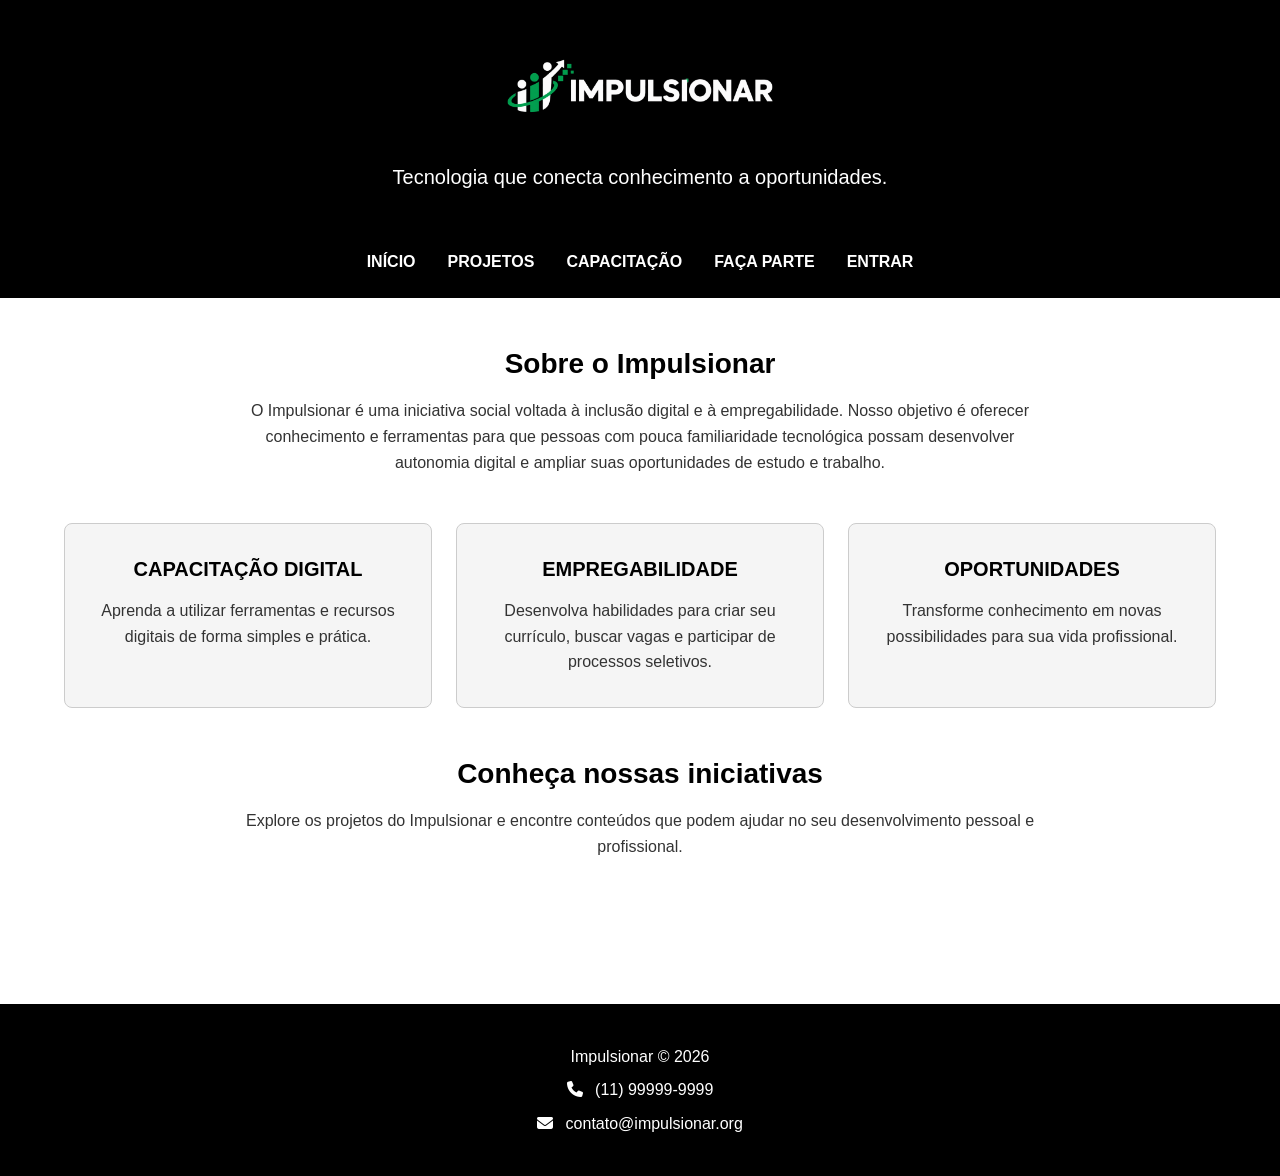
<file: html/index.html>
<!DOCTYPE html>
<html lang="pt-BR">
<head>
  <meta charset="UTF-8">
  <meta name="viewport" content="width=device-width, initial-scale=1.0">
  <title>Impulsionar | Inclusão Digital e Empregabilidade</title>
  <link rel="stylesheet" href="../css/style.css">
  <link rel="stylesheet" href="../css/formularios.css">
  <link rel="stylesheet" href="https://cdnjs.cloudflare.com/ajax/libs/font-awesome/6.5.2/css/all.min.css">
  <script type="module" src="../js/script.js"></script>
</head>
<body>

  <header class="cabecalho">
    <h1>
      <img src="../imagens/logo_projeto_impulsionar.png" alt="Impulsionar">
    </h1>
    <p class="subtitulo">Tecnologia que conecta conhecimento a oportunidades.</p>
  </header>

  <nav class="menu" aria-label="Menu principal">
    <button type="button" class="menu-hamburguer" aria-label="Menu" aria-controls="menu-principal" aria-expanded="false">☰</button>

    <ul class="nav-links" id="menu-principal">
      <li><a href="index.html" data-rota="index.html">Início</a></li>
      <li class="menu-dropdown">
        <a href="projetos.html" data-rota="projetos.html">Projetos</a>
        <ul class="submenu">
          <li><a href="projetos.html#inclusao">Inclusão Digital</a></li>
          <li><a href="projetos.html#empregabilidade">Empregabilidade</a></li>
          <li><a href="projetos.html#oportunidades">Oportunidades</a></li>
        </ul>
      </li>
      <li><a href="capacitacao.html" data-rota="capacitacao.html">Capacitação</a></li>
      <li><a href="cadastro.html" data-rota="cadastro.html">Faça parte</a></li>
      <li id="item-entrar"><a href="login.html" data-rota="login.html">Entrar</a></li>
      <li id="item-sair" hidden><button type="button" id="botao-sair">Sair</button></li>
    </ul>
  </nav>

  <main id="conteudo-principal">

    <section class="sobre">
      <h2>Sobre o Impulsionar</h2>
      <p>
        O Impulsionar é uma iniciativa social voltada à inclusão digital
        e à empregabilidade. Nosso objetivo é oferecer conhecimento e
        ferramentas para que pessoas com pouca familiaridade tecnológica
        possam desenvolver autonomia digital e ampliar suas oportunidades
        de estudo e trabalho.
      </p>
    </section>

    <section class="destaques" aria-label="Destaques do Impulsionar">
      <article class="caixa">
        <h3>Capacitação Digital</h3>
        <p>
          Aprenda a utilizar ferramentas e recursos digitais
          de forma simples e prática.
        </p>
      </article>

      <article class="caixa">
        <h3>Empregabilidade</h3>
        <p>
          Desenvolva habilidades para criar seu currículo,
          buscar vagas e participar de processos seletivos.
        </p>
      </article>

      <article class="caixa">
        <h3>Oportunidades</h3>
        <p>
          Transforme conhecimento em novas possibilidades
          para sua vida profissional.
        </p>
      </article>
    </section>

    <section class="chamada">
      <h2>Conheça nossas iniciativas</h2>
      <p>
        Explore os projetos do Impulsionar e encontre conteúdos
        que podem ajudar no seu desenvolvimento pessoal e profissional.
      </p>
    </section>

  </main>

  <footer>
    <p>Impulsionar © 2026</p>
    <p>
      <i class="fa-solid fa-phone" aria-hidden="true"></i>
      <a href="tel:+5511999999999">(11) 99999-9999</a>
    </p>
    <p>
      <i class="fa-solid fa-envelope" aria-hidden="true"></i>
      <a href="mailto:contato@impulsionar.org">contato@impulsionar.org</a>
    </p>
  </footer>

</body>
</html>
</file>
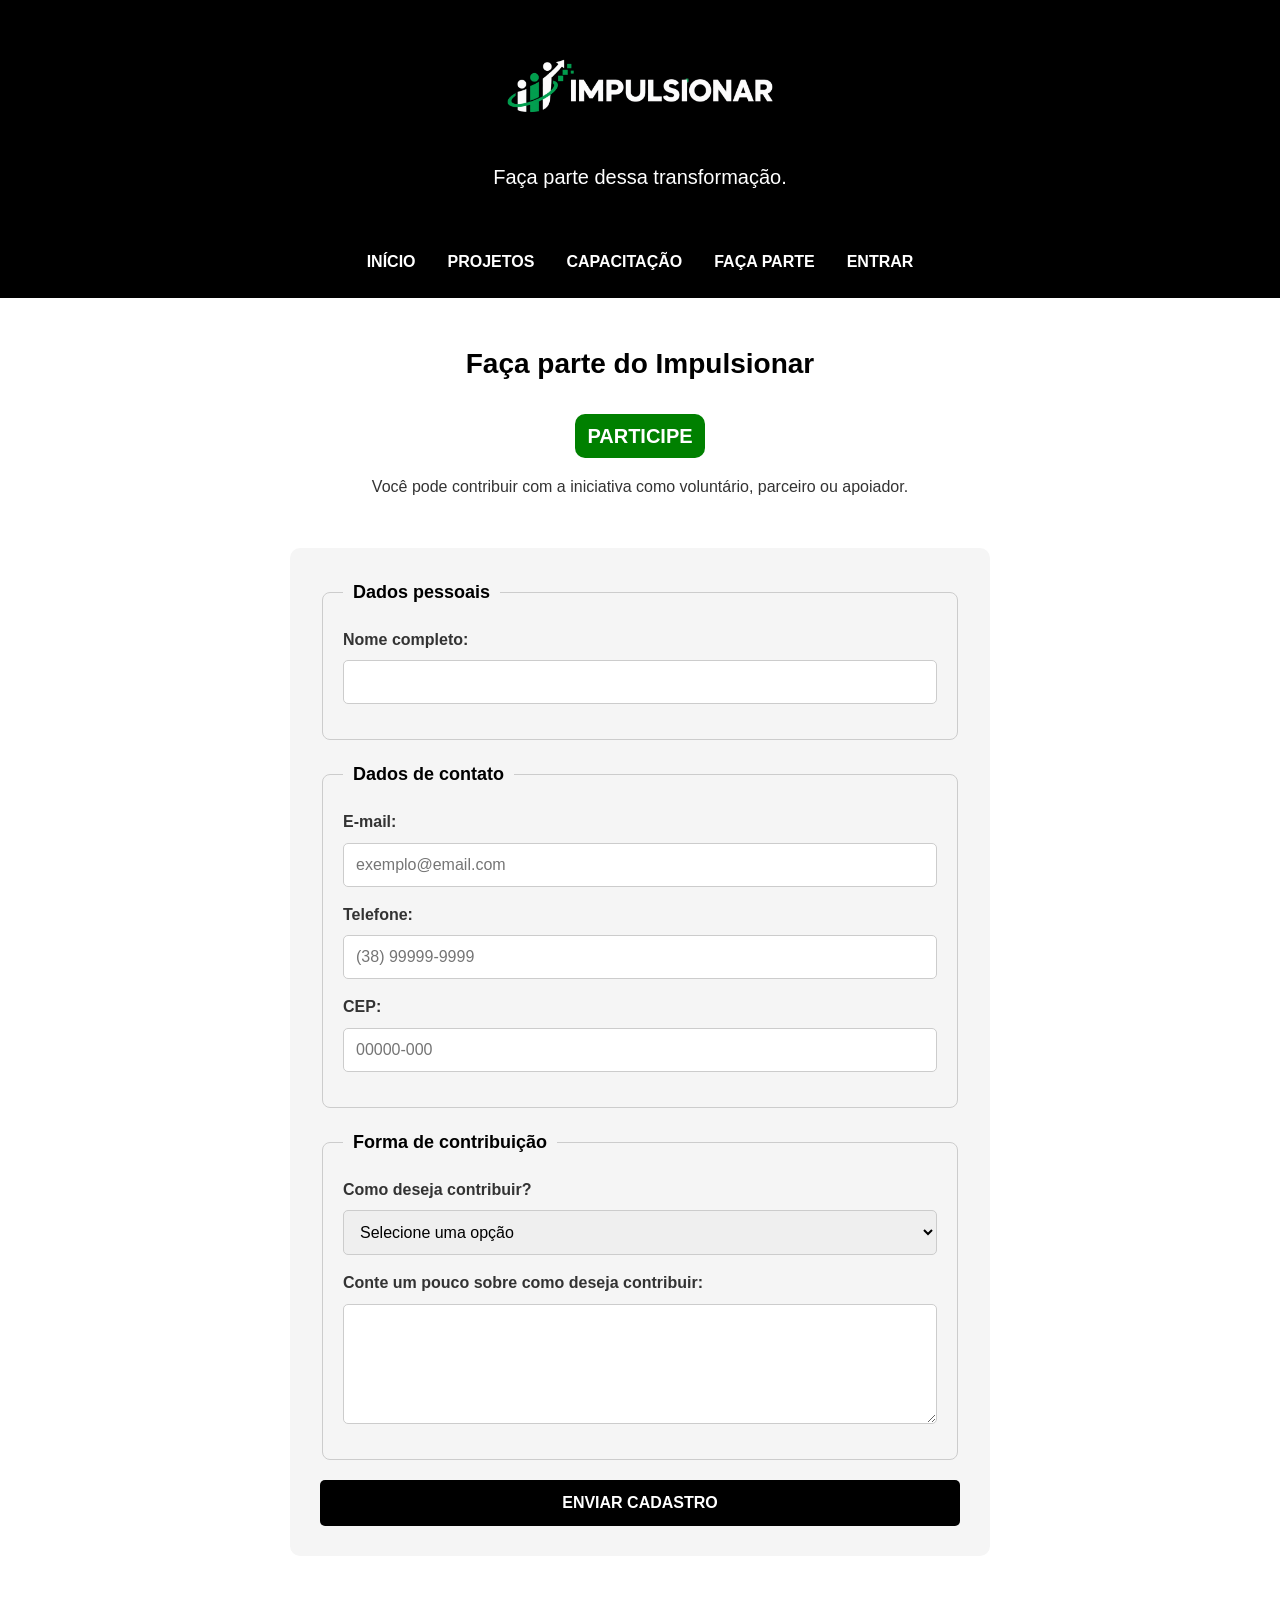
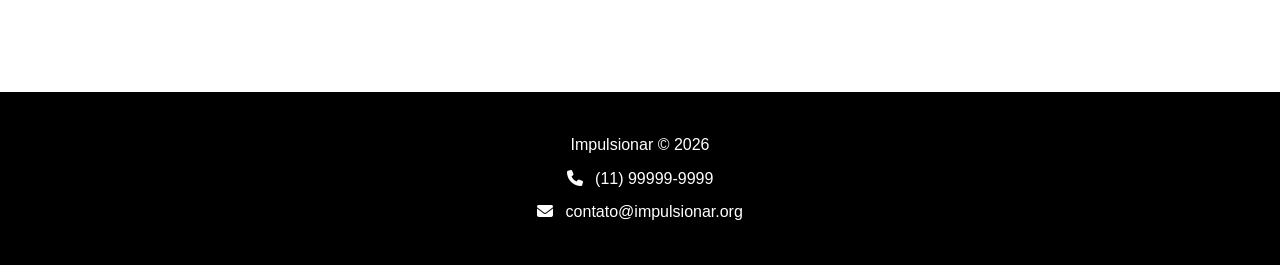
<file: html/cadastro.html>
<!DOCTYPE html>
<html lang="pt-BR">
<head>
  <meta charset="UTF-8">
  <meta name="viewport" content="width=device-width, initial-scale=1.0">
  <title>Impulsionar | Faça Parte</title>
  <link rel="stylesheet" href="../css/style.css">
  <link rel="stylesheet" href="../css/formularios.css">
  <link rel="stylesheet" href="https://cdnjs.cloudflare.com/ajax/libs/font-awesome/6.5.2/css/all.min.css">
  <script type="module" src="../js/script.js"></script>
</head>
<body>

  <header class="cabecalho">
    <h1>
      <img src="../imagens/logo_projeto_impulsionar.png" alt="Impulsionar">
    </h1>
    <p class="subtitulo">Faça parte dessa transformação.</p>
  </header>

  <nav class="menu" aria-label="Menu principal">
    <button type="button" class="menu-hamburguer" aria-label="Menu" aria-controls="menu-principal" aria-expanded="false">☰</button>

    <ul class="nav-links" id="menu-principal">
      <li><a href="index.html" data-rota="index.html">Início</a></li>
      <li class="menu-dropdown">
        <a href="projetos.html" data-rota="projetos.html">Projetos</a>
        <ul class="submenu">
          <li><a href="projetos.html#inclusao">Inclusão Digital</a></li>
          <li><a href="projetos.html#empregabilidade">Empregabilidade</a></li>
          <li><a href="projetos.html#oportunidades">Oportunidades</a></li>
        </ul>
      </li>
      <li><a href="capacitacao.html" data-rota="capacitacao.html">Capacitação</a></li>
      <li><a href="cadastro.html" data-rota="cadastro.html">Faça parte</a></li>
      <li id="item-entrar"><a href="login.html" data-rota="login.html">Entrar</a></li>
      <li id="item-sair" hidden><button type="button" id="botao-sair">Sair</button></li>
    </ul>
  </nav>

  <main id="conteudo-principal">

    <section class="introducao">
      <h2>Faça parte do Impulsionar</h2>
      <span class="badge">Participe</span>
      <p>
        Você pode contribuir com a iniciativa como voluntário,
        parceiro ou apoiador.
      </p>
    </section>

    <section class="formulario">
      <form>

        <fieldset>
          <legend>Dados pessoais</legend>

          <label for="nome">Nome completo:</label>
          <input
            type="text"
            id="nome"
            name="nome"
            autocomplete="name"
            required
          >
        </fieldset>

        <fieldset>
          <legend>Dados de contato</legend>

          <label for="email">E-mail:</label>
          <input
            type="email"
            id="email"
            name="email"
            placeholder="exemplo@email.com"
            autocomplete="email"
            required
          >

          <label for="telefone">Telefone:</label>
          <input
            type="tel"
            id="telefone"
            name="telefone"
            placeholder="(38) 99999-9999"
            autocomplete="tel"
            inputmode="numeric"
            required
            pattern="\([0-9]{2}\) [0-9]{5}-[0-9]{4}"
            title="Use o formato (38) 99999-9999"
          >

          <label for="cep">CEP:</label>
          <input
            type="text"
            id="cep"
            name="cep"
            placeholder="00000-000"
            autocomplete="postal-code"
            inputmode="numeric"
            required
            pattern="[0-9]{5}-[0-9]{3}"
            title="Use o formato 00000-000"
          >
        </fieldset>

        <fieldset>
          <legend>Forma de contribuição</legend>

          <label for="tipo">Como deseja contribuir?</label>
          <select id="tipo" name="tipo" required>
            <option value="">Selecione uma opção</option>
            <option value="voluntario">Quero ser voluntário</option>
            <option value="doador">Quero ser apoiador/doador</option>
            <option value="parceiro">Quero ser parceiro</option>
          </select>

          <label for="mensagem">Conte um pouco sobre como deseja contribuir:</label>
          <textarea id="mensagem" name="mensagem" rows="5"></textarea>
        </fieldset>

        <button type="button" id="botaoEnviar">Enviar cadastro</button>

      </form>
    </section>

    <!-- Alerta e modal ficam DENTRO do main para serem carregados pela SPA -->
    <div id="alertaSucesso" class="alerta sucesso" role="alert">
      <strong>Cadastro realizado com sucesso!</strong>
      <p>Obrigado por fazer parte do Impulsionar.</p>
    </div>

    <div
      id="modalConfirmacao"
      class="modal"
      role="dialog"
      aria-modal="true"
      aria-labelledby="tituloModal"
    >
      <div class="modal-conteudo">
        <h2 id="tituloModal">Confirmar cadastro?</h2>
        <p>Deseja realmente enviar seus dados para participar do Impulsionar?</p>

        <div class="modal-acoes">
          <button type="button" id="botaoCancelar" class="botao-secundario">Cancelar</button>
          <button type="button" id="botaoConfirmar">Confirmar</button>
        </div>
      </div>
    </div>

  </main>

  <footer>
    <p>Impulsionar © 2026</p>
    <p>
      <i class="fa-solid fa-phone" aria-hidden="true"></i>
      <a href="tel:+5511999999999">(11) 99999-9999</a>
    </p>
    <p>
      <i class="fa-solid fa-envelope" aria-hidden="true"></i>
      <a href="mailto:contato@impulsionar.org">contato@impulsionar.org</a>
    </p>
  </footer>

</body>
</html>
</file>
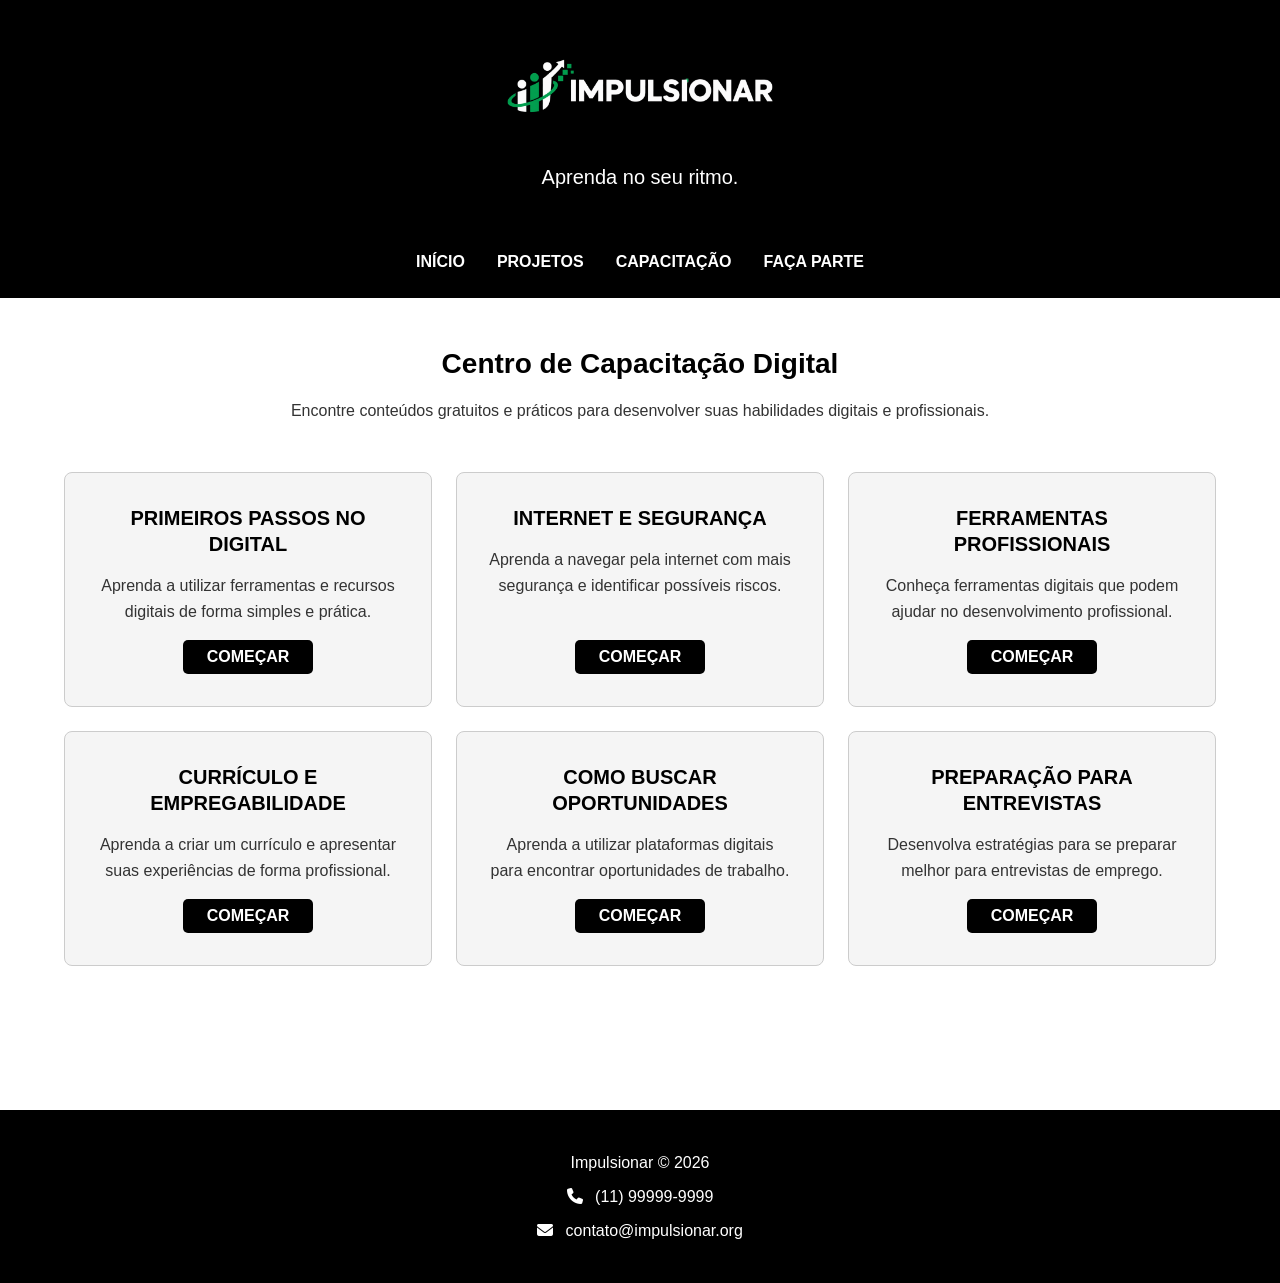
<file: html/capacitacao.html>
<!DOCTYPE html>
<html lang="pt-BR">
<head>
  <meta charset="UTF-8">
  <meta name="viewport" content="width=device-width, initial-scale=1.0">
  <title>Impulsionar | Capacitação</title>
  <link rel="stylesheet" href="../css/style.min.css">
  <link rel="stylesheet" href="../css/formularios.min.css">
  <link rel="stylesheet" href="https://cdnjs.cloudflare.com/ajax/libs/font-awesome/6.5.2/css/all.min.css">
  <script type="module" src="../js/script.min.js"></script>
</head>
<body>

  <header class="cabecalho">
    <h1>
      <img src="../imagens/logo_projeto_impulsionar.png" alt="Impulsionar">
    </h1>
    <p class="subtitulo">Aprenda no seu ritmo.</p>
  </header>

  <nav class="menu" aria-label="Menu principal">
    <button type="button" class="menu-hamburguer" aria-label="Menu" aria-controls="menu-principal" aria-expanded="false">☰</button>

    <ul class="nav-links" id="menu-principal">
      <li><a href="index.html" data-rota="index.html">Início</a></li>
      <li class="menu-dropdown">
        <a href="projetos.html" data-rota="projetos.html">Projetos</a>
        <ul class="submenu">
          <li><a href="projetos.html#inclusao">Inclusão Digital</a></li>
          <li><a href="projetos.html#empregabilidade">Empregabilidade</a></li>
          <li><a href="projetos.html#oportunidades">Oportunidades</a></li>
        </ul>
      </li>
      <li><a href="capacitacao.html" data-rota="capacitacao.html">Capacitação</a></li>
      <li><a href="cadastro.html" data-rota="cadastro.html">Faça parte</a></li>
    </ul>
  </nav>

  <main id="conteudo-principal">

    <section class="introducao">
      <h2>Centro de Capacitação Digital</h2>
      <p>
        Encontre conteúdos gratuitos e práticos para desenvolver
        suas habilidades digitais e profissionais.
      </p>
    </section>

    <!-- Os cards dos cursos são gerados pelo JavaScript (script.js) -->
    <section class="cursos" id="listaCursos" aria-label="Cursos disponíveis"></section>

  </main>

  <footer>
    <p>Impulsionar © 2026</p>
    <p>
      <i class="fa-solid fa-phone" aria-hidden="true"></i>
      <a href="tel:+5511999999999">(11) 99999-9999</a>
    </p>
    <p>
      <i class="fa-solid fa-envelope" aria-hidden="true"></i>
      <a href="mailto:contato@impulsionar.org">contato@impulsionar.org</a>
    </p>
  </footer>

</body>
</html>
</file>
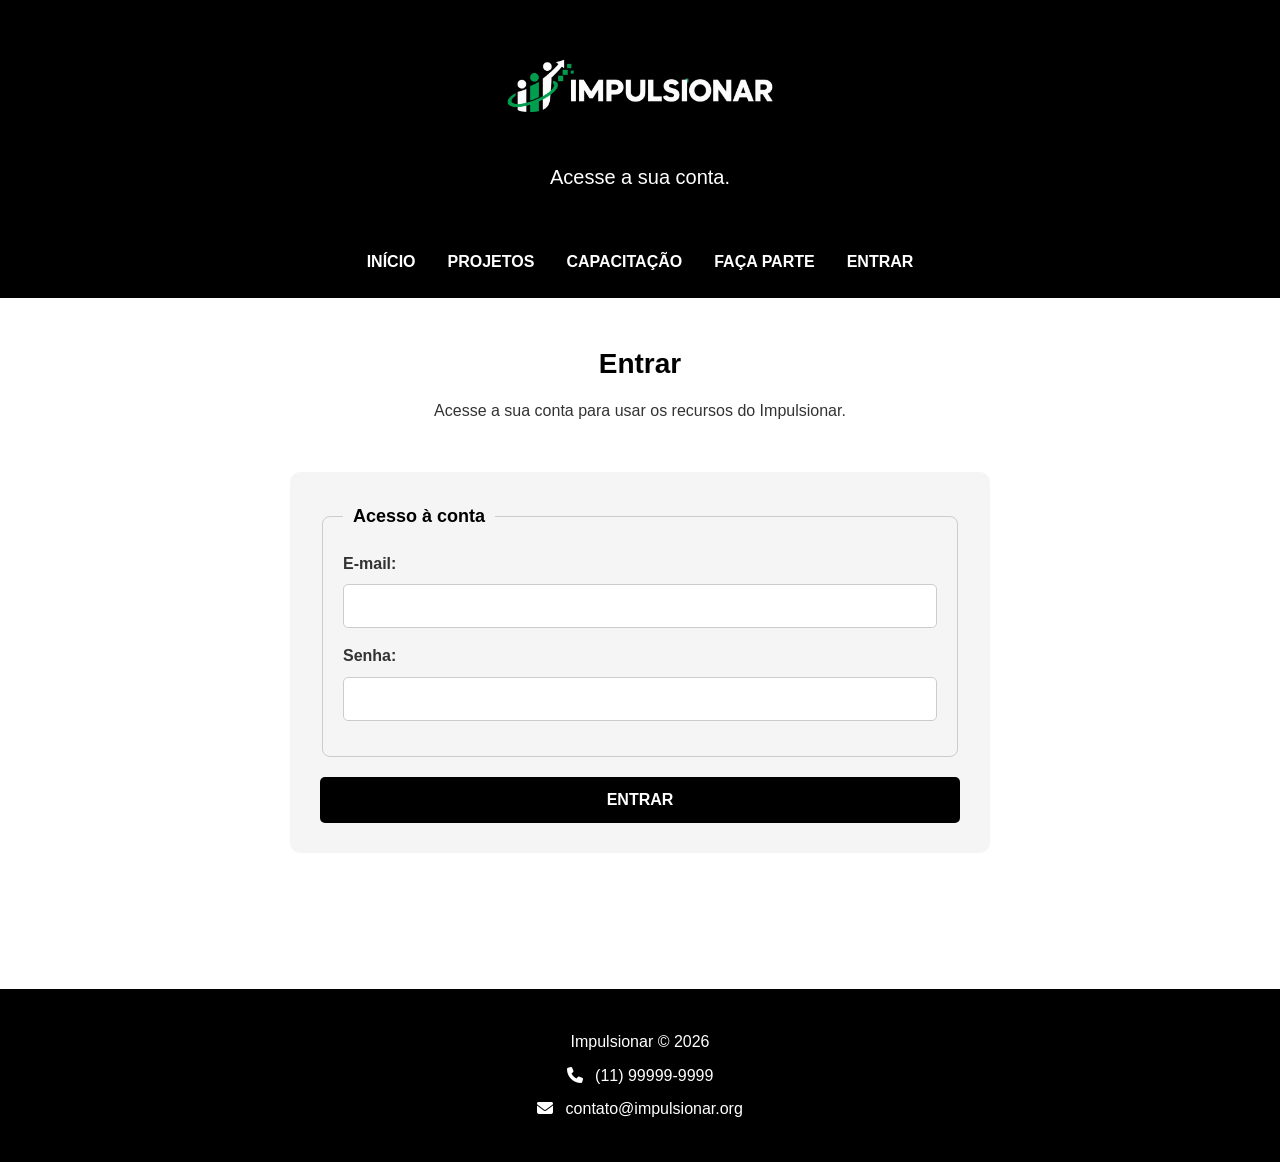
<file: html/login.html>
<!DOCTYPE html>
<html lang="pt-BR">
<head>
  <meta charset="UTF-8">
  <meta name="viewport" content="width=device-width, initial-scale=1.0">
  <title>Impulsionar | Entrar</title>
  <link rel="stylesheet" href="../css/style.css">
  <link rel="stylesheet" href="../css/formularios.css">
  <link rel="stylesheet" href="https://cdnjs.cloudflare.com/ajax/libs/font-awesome/6.5.2/css/all.min.css">
  <script type="module" src="../js/script.js"></script>
</head>
<body>

  <header class="cabecalho">
    <h1>
      <img src="../imagens/logo_projeto_impulsionar.png" alt="Impulsionar">
    </h1>
    <p class="subtitulo">Acesse a sua conta.</p>
  </header>

  <nav class="menu" aria-label="Menu principal">
    <button type="button" class="menu-hamburguer" aria-label="Menu" aria-controls="menu-principal" aria-expanded="false">☰</button>

    <ul class="nav-links" id="menu-principal">
      <li><a href="index.html" data-rota="index.html">Início</a></li>
      <li class="menu-dropdown">
        <a href="projetos.html" data-rota="projetos.html">Projetos</a>
        <ul class="submenu">
          <li><a href="projetos.html#inclusao">Inclusão Digital</a></li>
          <li><a href="projetos.html#empregabilidade">Empregabilidade</a></li>
          <li><a href="projetos.html#oportunidades">Oportunidades</a></li>
        </ul>
      </li>
      <li><a href="capacitacao.html" data-rota="capacitacao.html">Capacitação</a></li>
      <li><a href="cadastro.html" data-rota="cadastro.html">Faça parte</a></li>
      <li id="item-entrar"><a href="login.html" data-rota="login.html">Entrar</a></li>
      <li id="item-sair" hidden><button type="button" id="botao-sair">Sair</button></li>
    </ul>
  </nav>

  <main id="conteudo-principal">

    <section class="introducao">
      <h2>Entrar</h2>
      <p>Acesse a sua conta para usar os recursos do Impulsionar.</p>
    </section>

    <section class="formulario">
      <!-- method="post": se o JavaScript falhar, a senha nunca vai para a barra de endereço -->
      <form id="formularioLogin" method="post" action="#">
        <fieldset>
          <legend>Acesso à conta</legend>

          <label for="login-email">E-mail:</label>
          <input
            type="email"
            id="login-email"
            name="email"
            autocomplete="email"
            required
          >

          <label for="login-senha">Senha:</label>
          <input
            type="password"
            id="login-senha"
            name="senha"
            autocomplete="current-password"
            required
          >
        </fieldset>

        <button type="submit">Entrar</button>
      </form>
    </section>

    <div id="alertaLogin" class="alerta" role="alert">
      <strong id="mensagemLogin"></strong>
    </div>

  </main>

  <footer>
    <p>Impulsionar © 2026</p>
    <p>
      <i class="fa-solid fa-phone" aria-hidden="true"></i>
      <a href="tel:+5511999999999">(11) 99999-9999</a>
    </p>
    <p>
      <i class="fa-solid fa-envelope" aria-hidden="true"></i>
      <a href="mailto:contato@impulsionar.org">contato@impulsionar.org</a>
    </p>
  </footer>

</body>
</html>
</file>
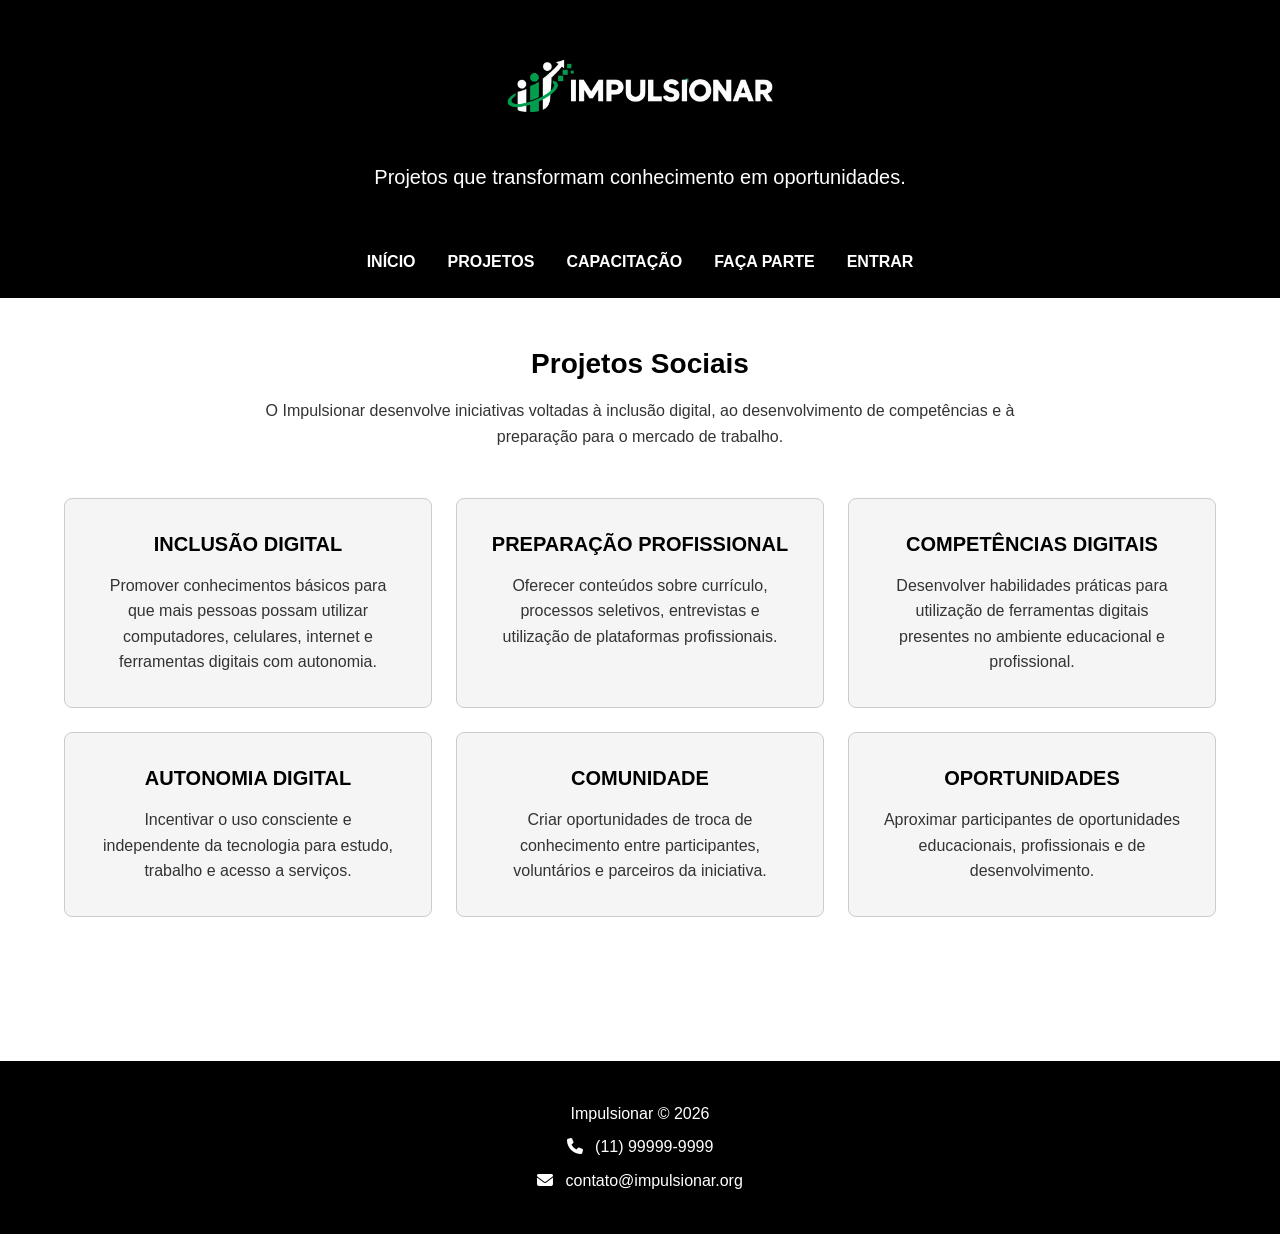
<file: html/projetos.html>
<!DOCTYPE html>
<html lang="pt-BR">
<head>
  <meta charset="UTF-8">
  <meta name="viewport" content="width=device-width, initial-scale=1.0">
  <title>Impulsionar | Projetos Sociais</title>
  <link rel="stylesheet" href="../css/style.css">
  <link rel="stylesheet" href="../css/formularios.css">
  <link rel="stylesheet" href="https://cdnjs.cloudflare.com/ajax/libs/font-awesome/6.5.2/css/all.min.css">
  <script type="module" src="../js/script.js"></script>
</head>
<body>

  <header class="cabecalho">
    <h1>
      <img src="../imagens/logo_projeto_impulsionar.png" alt="Impulsionar">
    </h1>
    <p class="subtitulo">Projetos que transformam conhecimento em oportunidades.</p>
  </header>

  <nav class="menu" aria-label="Menu principal">
    <button type="button" class="menu-hamburguer" aria-label="Menu" aria-controls="menu-principal" aria-expanded="false">☰</button>

    <ul class="nav-links" id="menu-principal">
      <li><a href="index.html" data-rota="index.html">Início</a></li>
      <li class="menu-dropdown">
        <a href="projetos.html" data-rota="projetos.html">Projetos</a>
        <ul class="submenu">
          <li><a href="projetos.html#inclusao">Inclusão Digital</a></li>
          <li><a href="projetos.html#empregabilidade">Empregabilidade</a></li>
          <li><a href="projetos.html#oportunidades">Oportunidades</a></li>
        </ul>
      </li>
      <li><a href="capacitacao.html" data-rota="capacitacao.html">Capacitação</a></li>
      <li><a href="cadastro.html" data-rota="cadastro.html">Faça parte</a></li>
      <li id="item-entrar"><a href="login.html" data-rota="login.html">Entrar</a></li>
      <li id="item-sair" hidden><button type="button" id="botao-sair">Sair</button></li>
    </ul>
  </nav>

  <main id="conteudo-principal">

    <section class="introducao">
      <h2>Projetos Sociais</h2>
      <p>
        O Impulsionar desenvolve iniciativas voltadas à inclusão digital,
        ao desenvolvimento de competências e à preparação para o mercado
        de trabalho.
      </p>
    </section>

    <section class="projetos" aria-label="Projetos do Impulsionar">
      <article class="projeto" id="inclusao">
        <h3>Inclusão Digital</h3>
        <p>
          Promover conhecimentos básicos para que mais pessoas possam
          utilizar computadores, celulares, internet e ferramentas
          digitais com autonomia.
        </p>
      </article>

      <article class="projeto" id="empregabilidade">
        <h3>Preparação Profissional</h3>
        <p>
          Oferecer conteúdos sobre currículo, processos seletivos,
          entrevistas e utilização de plataformas profissionais.
        </p>
      </article>

      <article class="projeto">
        <h3>Competências Digitais</h3>
        <p>
          Desenvolver habilidades práticas para utilização de ferramentas
          digitais presentes no ambiente educacional e profissional.
        </p>
      </article>

      <article class="projeto">
        <h3>Autonomia Digital</h3>
        <p>
          Incentivar o uso consciente e independente da tecnologia
          para estudo, trabalho e acesso a serviços.
        </p>
      </article>

      <article class="projeto">
        <h3>Comunidade</h3>
        <p>
          Criar oportunidades de troca de conhecimento entre participantes,
          voluntários e parceiros da iniciativa.
        </p>
      </article>

      <article class="projeto" id="oportunidades">
        <h3>Oportunidades</h3>
        <p>
          Aproximar participantes de oportunidades educacionais,
          profissionais e de desenvolvimento.
        </p>
      </article>
    </section>

  </main>

  <footer>
    <p>Impulsionar © 2026</p>
    <p>
      <i class="fa-solid fa-phone" aria-hidden="true"></i>
      <a href="tel:+5511999999999">(11) 99999-9999</a>
    </p>
    <p>
      <i class="fa-solid fa-envelope" aria-hidden="true"></i>
      <a href="mailto:contato@impulsionar.org">contato@impulsionar.org</a>
    </p>
  </footer>

</body>
</html>
</file>
<file: css/style.css>
/* =========================================================
   VARIÁVEIS
========================================================= */
:root {
  /* Cores da marca */
  --cor-preta: #000000;
  --cor-branca: #ffffff;
  --cor-verde: #008000;
  --cor-verde-escura: #006400;
  --cor-verde-clara: #90EE90;

  /* Cores neutras */
  --cor-fundo: #f5f5f5;
  --cor-texto: #333333;
  --cor-borda: #cccccc;

  /* Tipografia */
  --fonte-principal: Arial, sans-serif;
  --tamanho-corpo: 1rem;
  --tamanho-subtitulo: 1.25rem;
  --tamanho-titulo: 1.75rem;

  /* Espaçamentos */
  --espaco-2: 8px;
  --espaco-3: 16px;
  --espaco-4: 24px;
  --espaco-5: 32px;
  --espaco-6: 48px;
}

/* =========================================================
   CONFIGURAÇÕES GERAIS
========================================================= */
* {
  box-sizing: border-box;
}

html {
  scroll-behavior: smooth;
}

body {
  margin: 0;
  padding: 0;
  background-color: var(--cor-branca);
  color: var(--cor-texto);
  font-family: var(--fonte-principal);
  font-size: var(--tamanho-corpo);
  line-height: 1.6;
}

/* Foco visível para navegação por teclado */
a:focus-visible,
button:focus-visible {
  outline: 3px solid var(--cor-verde);
  outline-offset: 2px;
}

/* =========================================================
   CABEÇALHO
========================================================= */
.cabecalho {
  background-color: var(--cor-preta);
  color: var(--cor-branca);
  text-align: center;
  padding: var(--espaco-5) var(--espaco-3);
}

.cabecalho h1 {
  margin: 0 0 var(--espaco-3);
}

.cabecalho img {
  display: block;
  width: 300px;
  max-width: 100%;
  height: auto;
  margin: 0 auto;
}

.subtitulo {
  margin: 0;
  font-size: var(--tamanho-subtitulo);
  color: var(--cor-branca);
}

/* =========================================================
   MENU DE NAVEGAÇÃO
========================================================= */
.menu {
  background-color: var(--cor-preta);
  width: 100%;
  position: relative;
}

.nav-links {
  display: flex;
  justify-content: center;
  align-items: center;
  gap: var(--espaco-5);
  list-style: none;
  margin: 0;
  padding: var(--espaco-3);
}

.nav-links li {
  margin: 0;
  padding: 0;
  position: relative;
}

.nav-links a {
  display: inline-block;
  padding: var(--espaco-2) 0;
  color: var(--cor-branca);
  text-decoration: none;
  font-weight: bold;
  font-size: var(--tamanho-corpo);
  text-transform: uppercase;
  transition: color 0.3s ease;
}

.nav-links a:hover {
  color: var(--cor-verde-clara);
}

/* =========================================================
   SUBMENU / DROPDOWN
========================================================= */
.submenu {
  display: none;
  position: absolute;
  top: 100%;
  left: 0;
  min-width: 220px;
  background-color: var(--cor-preta);
  list-style: none;
  margin: 0;
  padding: var(--espaco-2);
  z-index: 1000;
}

.submenu li {
  width: 100%;
}

.submenu a {
  display: block;
  padding: var(--espaco-2) var(--espaco-3);
  white-space: nowrap;
  text-transform: none;
}

.menu-dropdown:hover .submenu,
.menu-dropdown:focus-within .submenu {
  display: block;
}

/* =========================================================
   BOTÃO HAMBÚRGUER
========================================================= */
.menu-hamburguer {
  display: none;
  background-color: var(--cor-preta);
  color: var(--cor-branca);
  border: none;
  font-size: 28px;
  padding: var(--espaco-2) var(--espaco-3);
  cursor: pointer;
}

.menu-hamburguer:hover {
  background-color: var(--cor-preta);
  color: var(--cor-verde-clara);
}

/* =========================================================
   CONTEÚDO PRINCIPAL
========================================================= */
main {
  max-width: 1200px;
  margin: 0 auto;
  padding: var(--espaco-6) var(--espaco-4);
}

/* A SPA move o foco para o main; não precisa de contorno */
#conteudo-principal:focus {
  outline: none;
}

section {
  margin-bottom: var(--espaco-6);
}

/* =========================================================
   TIPOGRAFIA PADRONIZADA
   Uma única definição para todas as páginas.
   A aparência (caixa alta) vem do CSS, não do HTML.
========================================================= */
#conteudo-principal h2 {
  margin: 0 0 var(--espaco-3);
  color: var(--cor-preta);
  font-size: var(--tamanho-titulo);
  font-weight: bold;
  line-height: 1.3;
}

#conteudo-principal h3 {
  margin: 0 0 var(--espaco-3);
  color: var(--cor-preta);
  font-size: var(--tamanho-subtitulo);
  font-weight: bold;
  line-height: 1.3;
  text-transform: uppercase;
}

#conteudo-principal p {
  font-size: var(--tamanho-corpo);
  font-weight: normal;
  line-height: 1.6;
}

/* =========================================================
   TEXTOS DE ABERTURA (Início, Projetos, Capacitação, Cadastro)
========================================================= */
.sobre,
.introducao,
.chamada {
  text-align: center;
}

.sobre p,
.introducao p,
.chamada p {
  max-width: 800px;
  margin: 0 auto;
}

/* =========================================================
   GRIDS DE CAIXAS (12 colunas)
   Início (.destaques), Projetos (.projetos), Capacitação (.cursos)
========================================================= */
.destaques,
.projetos,
.cursos {
  display: grid;
  grid-template-columns: repeat(12, 1fr);
  gap: var(--espaco-4);
}

.destaques {
  margin-top: var(--espaco-6);
}

/* Caixa padrão: mesma aparência nas três páginas */
.caixa,
.projeto,
.curso {
  grid-column: span 4;
  background-color: var(--cor-fundo);
  border: 1px solid var(--cor-borda);
  border-radius: 8px;
  padding: var(--espaco-5);
  text-align: center;
}

.caixa p,
.projeto p {
  margin: 0;
}

/* Cursos: botão sempre alinhado no rodapé do card */
.curso {
  display: flex;
  flex-direction: column;
}

.curso p {
  margin: 0 0 var(--espaco-3);
}

.curso button {
  margin-top: auto;
  align-self: center;
}

/* =========================================================
   BOTÕES GERAIS
========================================================= */
button,
.botao {
  display: inline-block;
  padding: var(--espaco-2) var(--espaco-4);
  background-color: var(--cor-preta);
  color: var(--cor-branca);
  border: none;
  border-radius: 5px;
  font-family: var(--fonte-principal);
  font-size: var(--tamanho-corpo);
  font-weight: bold;
  text-decoration: none;
  text-transform: uppercase;
  cursor: pointer;
  transition:
    background-color 0.3s ease,
    color 0.3s ease;
}

button:hover,
.botao:hover {
  background-color: var(--cor-verde);
  color: var(--cor-branca);
}

/* =========================================================
   BADGE
========================================================= */
.badge {
  display: inline-block;
  padding: 6px 12px;
  margin: var(--espaco-3) 0;
  background-color: var(--cor-verde);
  color: var(--cor-branca);
  border-radius: 10px;
  font-size: var(--tamanho-subtitulo);
  font-weight: bold;
  text-transform: uppercase;
}

/* =========================================================
   RODAPÉ
========================================================= */
footer {
  background-color: var(--cor-preta);
  color: var(--cor-branca);
  text-align: center;
  padding: var(--espaco-5);
  margin-top: var(--espaco-6);
}

footer p {
  margin: var(--espaco-2) 0;
}

footer i {
  color: var(--cor-branca);
  margin-right: var(--espaco-2);
}

footer a {
  color: var(--cor-branca);
  text-decoration: none;
}

footer a:hover {
  color: var(--cor-verde-clara);
  text-decoration: underline;
}

/* =========================================================
   RESPONSIVIDADE (4 breakpoints)
========================================================= */

/* 1. Desktops menores: 3 caixas por linha, menos espaçamento */
@media (max-width: 1200px) {
  main {
    padding-left: var(--espaco-3);
    padding-right: var(--espaco-3);
  }

  .destaques,
  .projetos,
  .cursos {
    gap: var(--espaco-3);
  }
}

/* 2. Tablets maiores: 2 caixas por linha */
@media (max-width: 1000px) {
  .caixa,
  .projeto,
  .curso {
    grid-column: span 6;
  }

  .nav-links {
    gap: var(--espaco-4);
  }
}

/* 3. Tablets menores: reduz tamanhos e espaçamentos */
@media (max-width: 700px) {
  .cabecalho img {
    width: 250px;
  }

  .caixa,
  .projeto,
  .curso {
    padding: var(--espaco-4);
  }

  .nav-links {
    gap: var(--espaco-3);
  }
}

/* 4. Celulares: 1 caixa por linha e menu hambúrguer */
@media (max-width: 500px) {
  .cabecalho {
    padding: var(--espaco-4) var(--espaco-3);
  }

  .cabecalho img {
    width: 220px;
  }

  .subtitulo {
    font-size: var(--tamanho-corpo);
  }

  .menu-hamburguer {
    display: block;
    margin: 0 auto;
  }

  /* Menu fechado */
  .nav-links {
    display: none;
    flex-direction: column;
    gap: var(--espaco-2);
    padding: var(--espaco-3);
  }

  /* Menu aberto */
  .nav-links.ativo {
    display: flex;
  }

  /* Submenu sempre visível dentro do menu aberto */
  .submenu {
    display: block;
    position: static;
    width: 100%;
    min-width: auto;
    text-align: center;
  }

  main {
    padding: var(--espaco-5) var(--espaco-3);
  }

  .caixa,
  .projeto,
  .curso {
    grid-column: span 12;
  }
}
</file>
<file: css/formularios.css>
/* =========================================================
   FORMULÁRIOS
   Depende das variáveis definidas em style.css
   (por isso style.css deve ser carregado antes).
========================================================= */

.formulario {
  max-width: 700px;
  margin: 40px auto;
  padding: 30px;
  background-color: var(--cor-fundo);
  border-radius: 10px;
}

/* Grupos do formulário */
.formulario fieldset {
  border: 1px solid var(--cor-borda);
  border-radius: 8px;
  padding: 20px;
  margin-bottom: 20px;
}

.formulario legend {
  color: var(--cor-preta);
  font-size: 1.125rem;
  font-weight: bold;
  padding: 0 10px;
}

.formulario label {
  display: block;
  margin-bottom: 8px;
  font-size: var(--tamanho-corpo);
  font-weight: bold;
  color: var(--cor-texto);
}

/* Campos */
.formulario input,
.formulario select,
.formulario textarea {
  display: block;
  width: 100%;
  padding: 12px;
  margin-bottom: 15px;
  border: 1px solid var(--cor-borda);
  border-radius: 5px;
  font-family: var(--fonte-principal);
  font-size: var(--tamanho-corpo);
}

.formulario textarea {
  min-height: 120px;
  resize: vertical;
}

.formulario input:focus,
.formulario select:focus,
.formulario textarea:focus {
  outline: 2px solid var(--cor-preta);
  border-color: var(--cor-preta);
}

/* Botão de envio
   (cores, borda, fonte e hover vêm do botão geral em style.css) */
.formulario button {
  width: 100%;
  padding: 14px;
}

/* =========================================================
   ALERTA DE SUCESSO
========================================================= */
.alerta {
  display: none;
  max-width: 700px;
  margin: var(--espaco-4) auto;
  padding: 16px 20px;
  border: 1px solid;
  border-radius: 8px;
}

.alerta.ativo {
  display: block;
}

.alerta.sucesso {
  background-color: var(--cor-fundo);
  border-color: var(--cor-verde);
  color: var(--cor-verde-escura);
}

.alerta.sucesso p {
  margin: 5px 0 0;
}

/* =========================================================
   MODAL DE CONFIRMAÇÃO
========================================================= */
.modal {
  display: none;
  position: fixed;
  inset: 0;
  align-items: center;
  justify-content: center;
  padding: 20px;
  background-color: rgba(0, 0, 0, 0.6);
  z-index: 2000;
}

.modal.ativo {
  display: flex;
}

.modal-conteudo {
  width: 100%;
  max-width: 450px;
  padding: 30px;
  background-color: var(--cor-branca);
  border-radius: 10px;
  text-align: center;
  box-shadow: 0 5px 20px rgba(0, 0, 0, 0.3);
}

.modal-acoes {
  display: flex;
  justify-content: center;
  gap: 12px;
  margin-top: 20px;
}

.modal-acoes button {
  padding: var(--espaco-3) var(--espaco-4);
}

/* Botão secundário (Cancelar) */
.botao-secundario {
  background-color: var(--cor-fundo);
  color: var(--cor-preta);
  border: 1px solid var(--cor-borda);
}

.botao-secundario:hover {
  background-color: var(--cor-borda);
  color: var(--cor-preta);
}
</file>
<file: css/style.min.css>
:root{--cor-preta:#000000;--cor-branca:#ffffff;--cor-verde:#008000;--cor-verde-escura:#006400;--cor-verde-clara:#90EE90;--cor-fundo:#f5f5f5;--cor-texto:#333333;--cor-borda:#cccccc;--fonte-principal:Arial,sans-serif;--tamanho-corpo:1rem;--tamanho-subtitulo:1.25rem;--tamanho-titulo:1.75rem;--espaco-2:8px;--espaco-3:16px;--espaco-4:24px;--espaco-5:32px;--espaco-6:48px}*{box-sizing:border-box}html{scroll-behavior:smooth}body{margin:0;padding:0;background-color:var(--cor-branca);color:var(--cor-texto);font-family:var(--fonte-principal);font-size:var(--tamanho-corpo);line-height:1.6}a:focus-visible,button:focus-visible{outline:3px solid var(--cor-verde);outline-offset:2px}.cabecalho{background-color:var(--cor-preta);color:var(--cor-branca);text-align:center;padding:var(--espaco-5) var(--espaco-3)}.cabecalho h1{margin:0 0 var(--espaco-3)}.cabecalho img{display:block;width:300px;max-width:100%;height:auto;margin:0 auto}.subtitulo{margin:0;font-size:var(--tamanho-subtitulo);color:var(--cor-branca)}.menu{background-color:var(--cor-preta);width:100%;position:relative}.nav-links{display:flex;justify-content:center;align-items:center;gap:var(--espaco-5);list-style:none;margin:0;padding:var(--espaco-3)}.nav-links li{margin:0;padding:0;position:relative}.nav-links a{display:inline-block;padding:var(--espaco-2) 0;color:var(--cor-branca);text-decoration:none;font-weight:700;font-size:var(--tamanho-corpo);text-transform:uppercase;transition:color .3s ease}.nav-links a:hover{color:var(--cor-verde-clara)}.submenu{display:none;position:absolute;top:100%;left:0;min-width:220px;background-color:var(--cor-preta);list-style:none;margin:0;padding:var(--espaco-2);z-index:1000}.submenu li{width:100%}.submenu a{display:block;padding:var(--espaco-2) var(--espaco-3);white-space:nowrap;text-transform:none}.menu-dropdown:focus-within .submenu,.menu-dropdown:hover .submenu{display:block}.menu-hamburguer{display:none;background-color:var(--cor-preta);color:var(--cor-branca);border:none;font-size:28px;padding:var(--espaco-2) var(--espaco-3);cursor:pointer}.menu-hamburguer:hover{background-color:var(--cor-preta);color:var(--cor-verde-clara)}main{max-width:1200px;margin:0 auto;padding:var(--espaco-6) var(--espaco-4)}#conteudo-principal:focus{outline:0}section{margin-bottom:var(--espaco-6)}#conteudo-principal h2{margin:0 0 var(--espaco-3);color:var(--cor-preta);font-size:var(--tamanho-titulo);font-weight:700;line-height:1.3}#conteudo-principal h3{margin:0 0 var(--espaco-3);color:var(--cor-preta);font-size:var(--tamanho-subtitulo);font-weight:700;line-height:1.3;text-transform:uppercase}#conteudo-principal p{font-size:var(--tamanho-corpo);font-weight:400;line-height:1.6}.chamada,.introducao,.sobre{text-align:center}.chamada p,.introducao p,.sobre p{max-width:800px;margin:0 auto}.cursos,.destaques,.projetos{display:grid;grid-template-columns:repeat(12,1fr);gap:var(--espaco-4)}.destaques{margin-top:var(--espaco-6)}.caixa,.curso,.projeto{grid-column:span 4;background-color:var(--cor-fundo);border:1px solid var(--cor-borda);border-radius:8px;padding:var(--espaco-5);text-align:center}.caixa p,.projeto p{margin:0}.curso{display:flex;flex-direction:column}.curso p{margin:0 0 var(--espaco-3)}.curso button{margin-top:auto;align-self:center}.botao,button{display:inline-block;padding:var(--espaco-2) var(--espaco-4);background-color:var(--cor-preta);color:var(--cor-branca);border:none;border-radius:5px;font-family:var(--fonte-principal);font-size:var(--tamanho-corpo);font-weight:700;text-decoration:none;text-transform:uppercase;cursor:pointer;transition:background-color .3s ease,color .3s ease}.botao:hover,button:hover{background-color:var(--cor-verde);color:var(--cor-branca)}.badge{display:inline-block;padding:6px 12px;margin:var(--espaco-3) 0;background-color:var(--cor-verde);color:var(--cor-branca);border-radius:10px;font-size:var(--tamanho-subtitulo);font-weight:700;text-transform:uppercase}footer{background-color:var(--cor-preta);color:var(--cor-branca);text-align:center;padding:var(--espaco-5);margin-top:var(--espaco-6)}footer p{margin:var(--espaco-2) 0}footer i{color:var(--cor-branca);margin-right:var(--espaco-2)}footer a{color:var(--cor-branca);text-decoration:none}footer a:hover{color:var(--cor-verde-clara);text-decoration:underline}@media (max-width:1200px){main{padding-left:var(--espaco-3);padding-right:var(--espaco-3)}.cursos,.destaques,.projetos{gap:var(--espaco-3)}}@media (max-width:1000px){.caixa,.curso,.projeto{grid-column:span 6}.nav-links{gap:var(--espaco-4)}}@media (max-width:700px){.cabecalho img{width:250px}.caixa,.curso,.projeto{padding:var(--espaco-4)}.nav-links{gap:var(--espaco-3)}}@media (max-width:500px){.cabecalho{padding:var(--espaco-4) var(--espaco-3)}.cabecalho img{width:220px}.subtitulo{font-size:var(--tamanho-corpo)}.menu-hamburguer{display:block;margin:0 auto}.nav-links{display:none;flex-direction:column;gap:var(--espaco-2);padding:var(--espaco-3)}.nav-links.ativo{display:flex}.submenu{display:block;position:static;width:100%;min-width:auto;text-align:center}main{padding:var(--espaco-5) var(--espaco-3)}.caixa,.curso,.projeto{grid-column:span 12}}
</file>
<file: css/formularios.min.css>
.formulario{max-width:700px;margin:40px auto;padding:30px;background-color:var(--cor-fundo);border-radius:10px}.formulario fieldset{border:1px solid var(--cor-borda);border-radius:8px;padding:20px;margin-bottom:20px}.formulario legend{color:var(--cor-preta);font-size:1.125rem;font-weight:700;padding:0 10px}.formulario label{display:block;margin-bottom:8px;font-size:var(--tamanho-corpo);font-weight:700;color:var(--cor-texto)}.formulario input,.formulario select,.formulario textarea{display:block;width:100%;padding:12px;margin-bottom:15px;border:1px solid var(--cor-borda);border-radius:5px;font-family:var(--fonte-principal);font-size:var(--tamanho-corpo)}.formulario textarea{min-height:120px;resize:vertical}.formulario input:focus,.formulario select:focus,.formulario textarea:focus{outline:2px solid var(--cor-preta);border-color:var(--cor-preta)}.formulario button{width:100%;padding:14px}.alerta{display:none;max-width:700px;margin:var(--espaco-4) auto;padding:16px 20px;border:1px solid;border-radius:8px}.alerta.ativo{display:block}.alerta.sucesso{background-color:var(--cor-fundo);border-color:var(--cor-verde);color:var(--cor-verde-escura)}.alerta.sucesso p{margin:5px 0 0}.modal{display:none;position:fixed;inset:0;align-items:center;justify-content:center;padding:20px;background-color:rgba(0,0,0,.6);z-index:2000}.modal.ativo{display:flex}.modal-conteudo{width:100%;max-width:450px;padding:30px;background-color:var(--cor-branca);border-radius:10px;text-align:center;box-shadow:0 5px 20px rgba(0,0,0,.3)}.modal-acoes{display:flex;justify-content:center;gap:12px;margin-top:20px}.modal-acoes button{padding:var(--espaco-3) var(--espaco-4)}.botao-secundario{background-color:var(--cor-fundo);color:var(--cor-preta);border:1px solid var(--cor-borda)}.botao-secundario:hover{background-color:var(--cor-borda);color:var(--cor-preta)}
</file>
